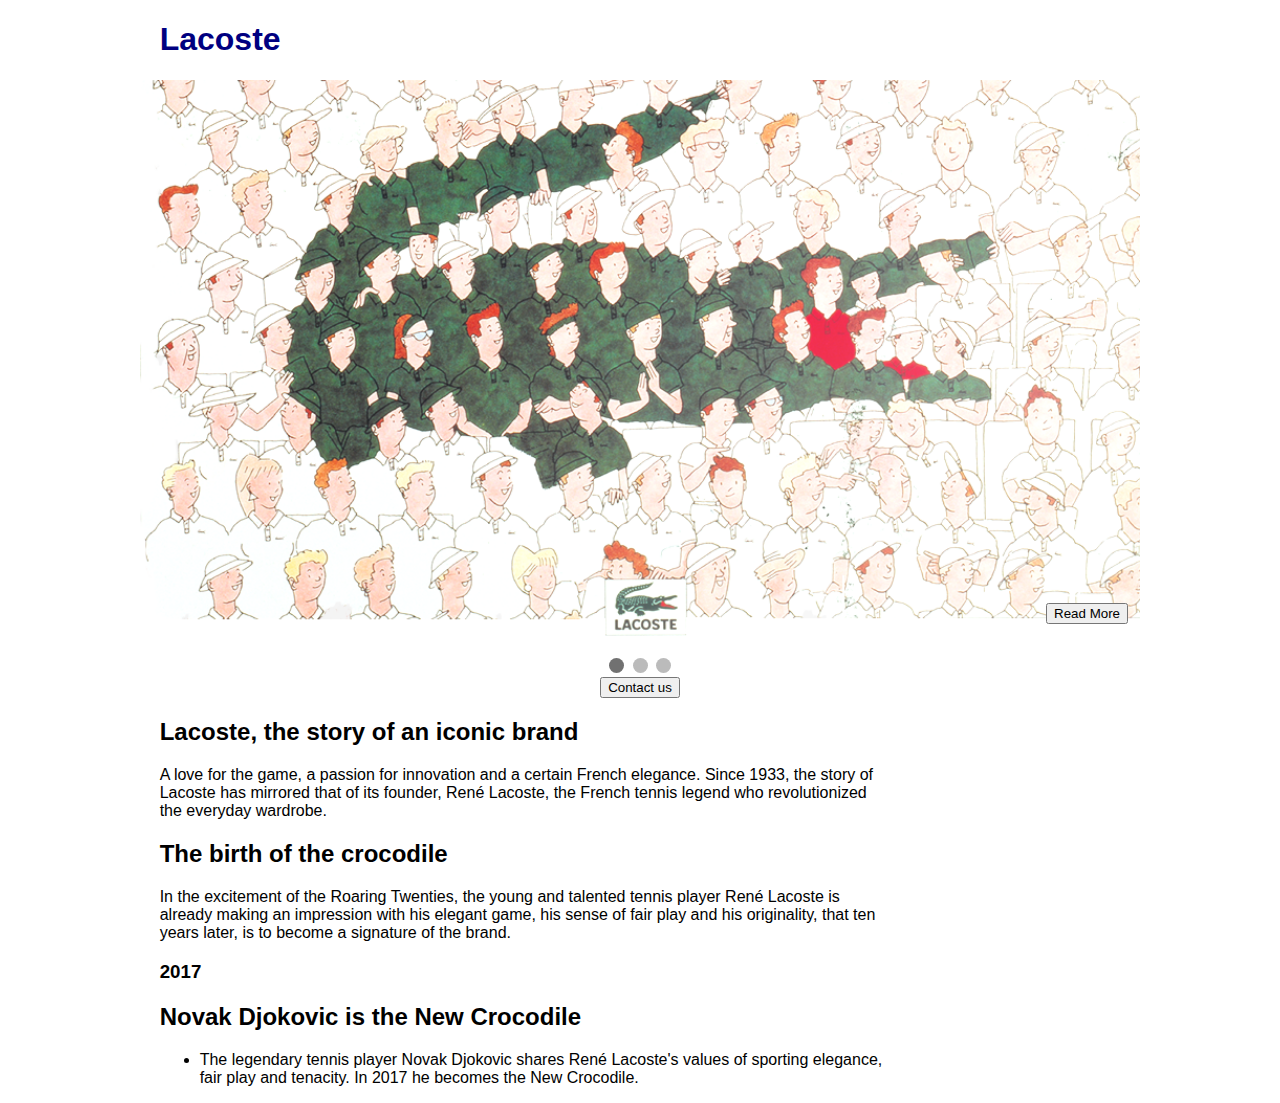
<file: index.htm>
﻿<!DOCTYPE html>
<html>
<head>
	<title>Lacoste</title>
	<link rel="stylesheet" href="scss/styles.css">
	<meta name="viewport" content="width=device-width,height=device-height,initial-scale=1.0"/>
</head>

<body>
	<div class="paragraphStyle">
		<h1><span style="color: #000080;"><strong>Lacoste</strong></span></h1>
	</div>

 <div class="slideshow-container">
  
  <div class="mySlides fade">
    <img src="imgs/Lacoste_Banner_1.png" style="width:100%">
	<div class="readMe">
		<button type="button" onclick="openFirstLink()">Read More</button>
	</div>
  </div>

  <div class="mySlides fade">
    <img src="imgs/Lacoste_Banner_2.jpg" style="width:100%">
	<div class="readMe">
		<button type="button" onclick="openSecondLink()">Read More</button>
	</div>
  </div>

  <div class="mySlides fade">
    <img src="imgs/Lacoste_Banner_3.jpg" style="width:100%">
	<div class="readMe">
		<button type="button" onclick="openThirdLink()">Read More</button>
	</div>
  </div>
</div>
<br>

<div style="text-align:center">
  <span class="dot" onclick="currentSlide(1)"></span>
  <span class="dot" onclick="currentSlide(2)"></span>
  <span class="dot" onclick="currentSlide(3)"></span>
</div> 

	<div id="abc">
		<!-- Popup Div Starts Here -->
		<div id="popupContact">
			<!-- Contact Us Form -->
			<form action="#" id="form" method="post" name="form">
				<h2>Contact Us</h2>
				<hr>
				<input id="name" name="name" placeholder="Name" type="text">
				<input id="email" name="email" placeholder="Email" type="text">
				<textarea id="msg" name="message" placeholder="Message"></textarea>
				<button type="button" onclick="check_empty()">Send</button>
				<button type="button" onclick="div_hide()">Cancel</button>
			</form>
		</div>
		<!-- Popup Div Ends Here -->
	</div>
	
	<div style="text-align:center">
		<button id="popup" onclick="div_show()">Contact us</button>
	</div>


<div class="paragraphStyle">
	<h2>Lacoste, the story of an iconic brand</h2>
	<p>
	A love for the game, a passion for innovation and a certain French elegance. Since 1933, the story of Lacoste has mirrored that of its founder, Ren&eacute; Lacoste, the French tennis legend who revolutionized the everyday wardrobe.
	</p>

	<h2>The birth of the crocodile</h2>
	<p>
	In the excitement of the Roaring Twenties, the young and talented tennis player Ren&eacute; Lacoste is already making an impression with his elegant game, his sense of fair play and his originality, that ten years later, is to become a signature of the brand.
	</p>

	<h3>2017</h3>
	<h2>Novak Djokovic is the New Crocodile</h2>
	<ul>
		<li>The legendary tennis player Novak Djokovic shares Ren&eacute; Lacoste's values of sporting elegance, fair play and tenacity. In 2017 he becomes the New Crocodile.</li>
	</ul>
</div>

<script>
	var slideIndex = 1;
	showSlides(slideIndex);

	function plusSlides(n) {
	  showSlides(slideIndex += n);
	}

	function currentSlide(n) {
	  showSlides(slideIndex = n);
	}

	function showSlides(n) {
	  var i;
	  var slides = document.getElementsByClassName("mySlides");
	  var dots = document.getElementsByClassName("dot");
	  if (n > slides.length) {slideIndex = 1}
	  if (n < 1) {slideIndex = slides.length}
	  for (i = 0; i < slides.length; i++) {
		  slides[i].style.display = "none";
	  }
	  for (i = 0; i < dots.length; i++) {
		  dots[i].className = dots[i].className.replace(" active", "");
	  }
	  slides[slideIndex-1].style.display = "block";
	  dots[slideIndex-1].className += " active";
	} 

	// Open Link on First Image
	function openFirstLink()
	{
		window.open("html/FirstLink.htm", "_self");
	}
	// Open Link on Second Image
	function openSecondLink()
	{
		window.open("html/SecondLink.htm", "_self");
	}
	// Open Link on Third Image
	function openThirdLink()
	{
		window.open("html/ThirdLink.htm", "_self");
	}
	
	// Validating Empty Field
	function check_empty() {
		if (document.getElementById('name').value == "" || document.getElementById('email').value == "" || document.getElementById('msg').value == "") {
		alert("Fill All Fields !");
		} else {
		document.getElementById('form').submit();
		alert("Form Submitted Successfully...");
		}
	}
	//Function To Display Popup
	function div_show() {
		document.getElementById('abc').style.display = "block";
	}
	//Function to Hide Popup
	function div_hide(){
		document.getElementById('abc').style.display = "none";
	}

	//Function To Display Popup
	function openContactUs() {
		document.getElementById('abc').style.display = "block";
	}


</script>

</body>
</html>
</file>
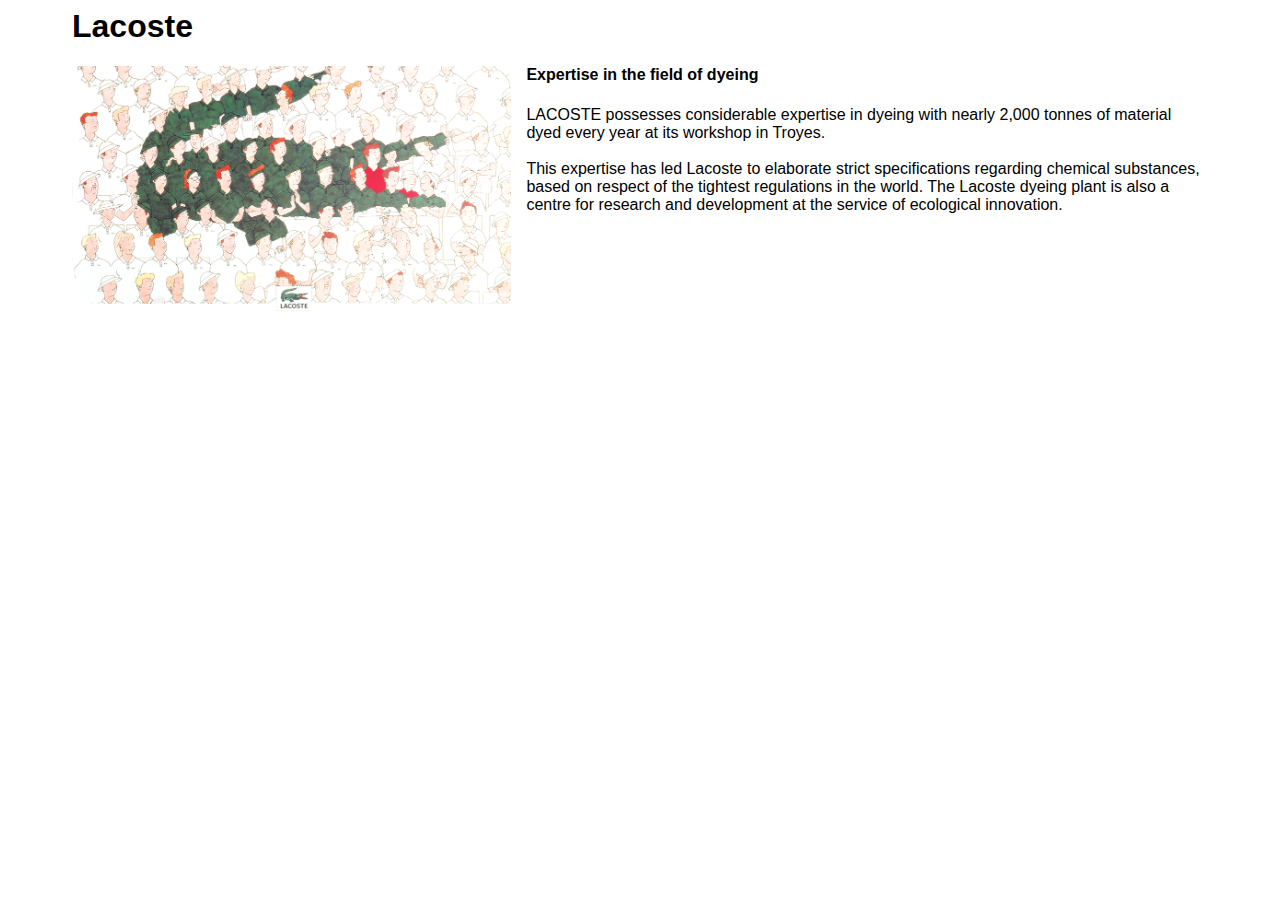
<file: html/FirstLink.htm>
<html>
<head>
<title>Lacoste</title>
<style>
* {box-sizing:border-box}
body {font-family: Verdana,sans-serif;}
</style>
</head>
<h1>Lacoste</h1>

	<body style="padding: 0 5%" >

	<p>
	<img src="../imgs/Lacoste_Banner_1.png" style="width:40%;float:left;padding-right:15">
	<h4>Expertise in the field of dyeing</h4>
	LACOSTE possesses considerable expertise in dyeing with nearly 2,000 tonnes of material dyed every year at its workshop in Troyes.
	<br>
	<br>
	This expertise has led Lacoste to elaborate strict specifications regarding chemical substances, based on respect of the tightest regulations in the world.
	The Lacoste dyeing plant is also a centre for research and development at the service of ecological innovation.
	</p>


</body>

</html>
</file>
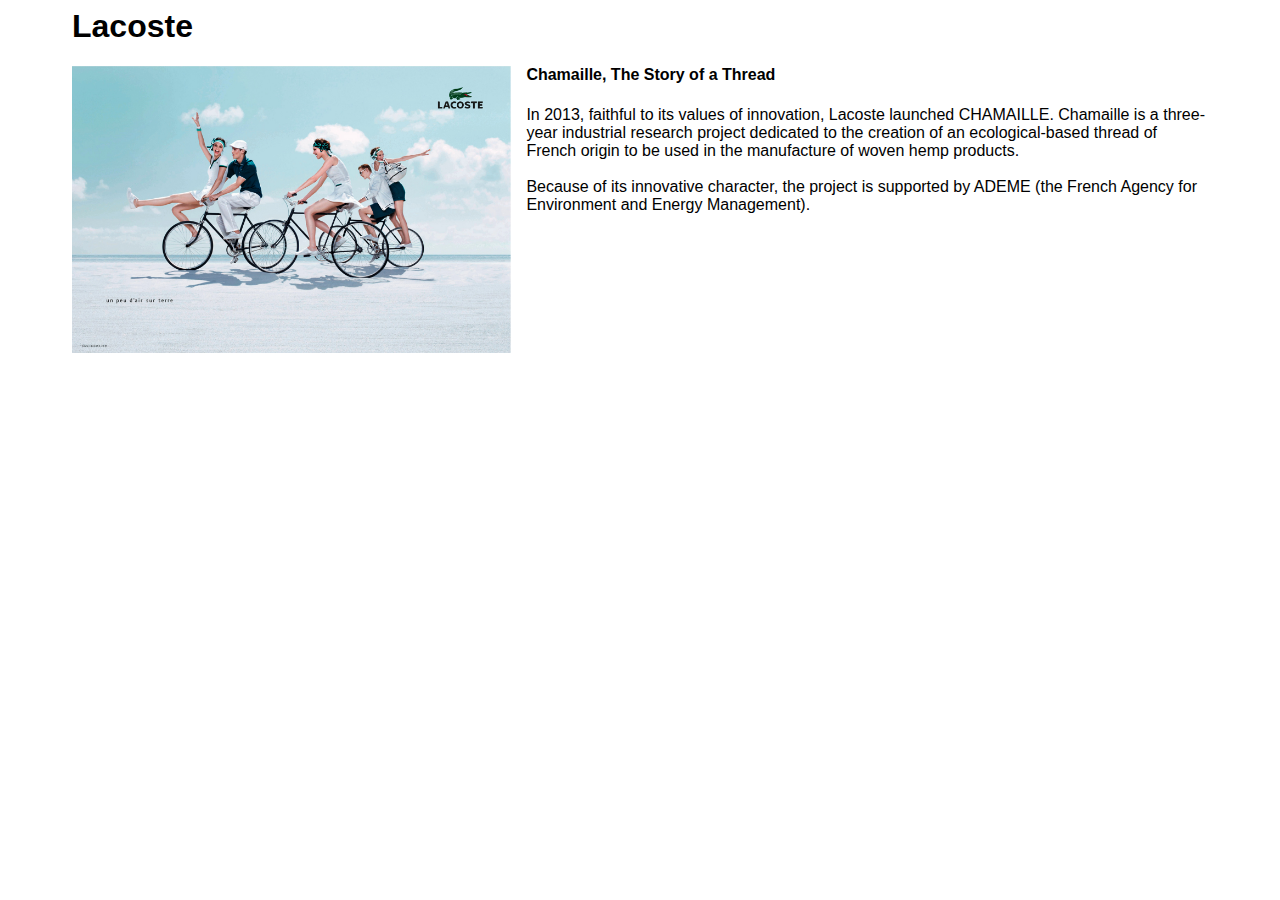
<file: html/SecondLink.htm>
<html>
<head>
<title>Lacoste</title>
<style>
* {box-sizing:border-box}
body {font-family: Verdana,sans-serif;}
</style>
</head>
<h1>Lacoste</h1>

	<body style="padding: 0 5%" >

	<p>
	<img src="../imgs/Lacoste_Banner_2.jpg" style="width:40%;float:left;padding-right:15">
	<h4>Chamaille, The Story of a Thread</h4>
	In 2013, faithful to its values of innovation, Lacoste launched CHAMAILLE. Chamaille is a three-year industrial research project dedicated to the creation of an ecological-based thread of French origin to be used in the manufacture of woven hemp products. 
	<br>
	<br>
	Because of its innovative character, the project is supported by ADEME (the French Agency for Environment and Energy Management). 
	</p>
 


	</body>
</html>
</file>
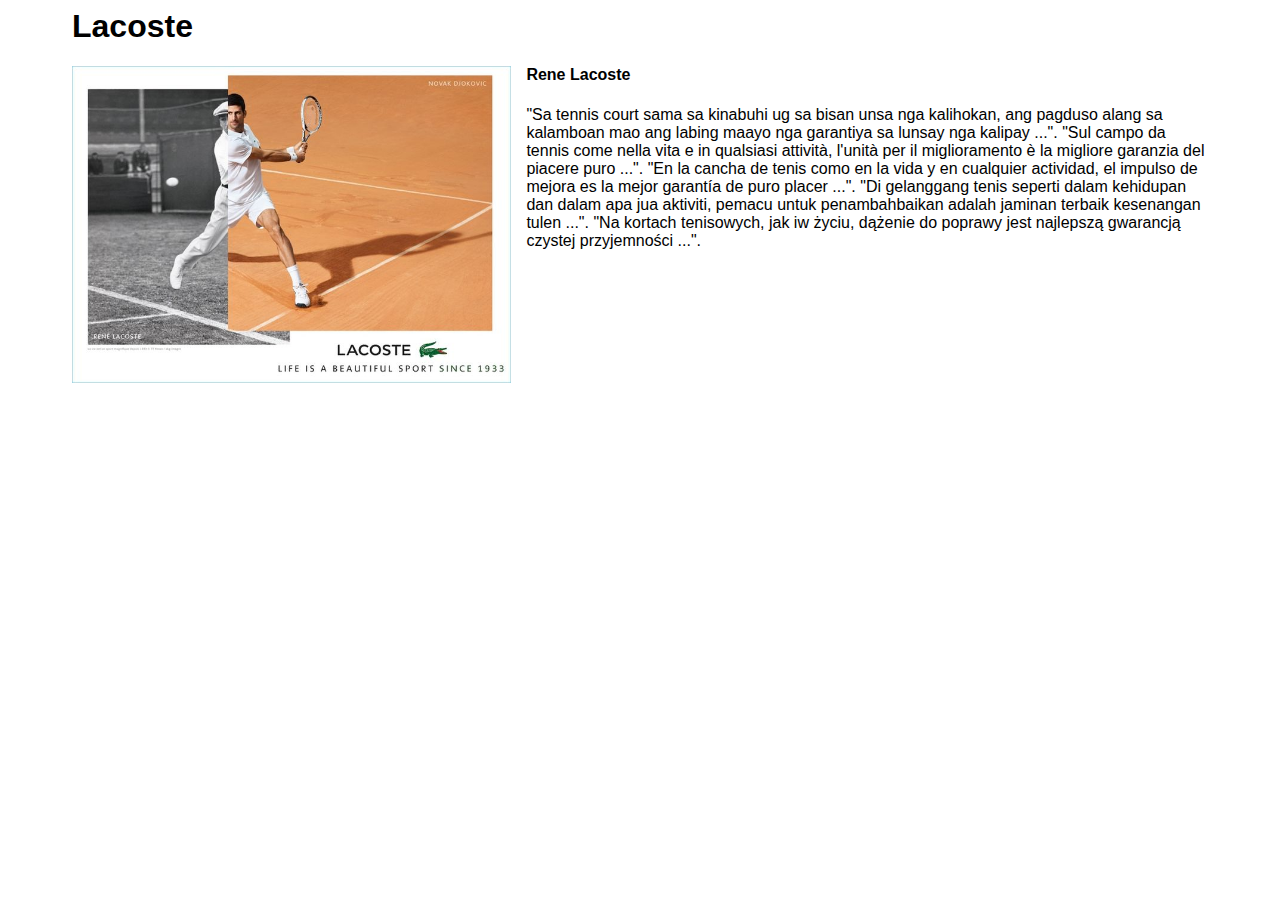
<file: html/ThirdLink.htm>
<html>
<head>
<title>Lacoste</title>
<style>
* {box-sizing:border-box}
body {font-family: Verdana,sans-serif;}
</style>
</head>
<h1>Lacoste</h1>


	<body style="padding: 0 5%" >

	<p>
	<img src="../imgs/Lacoste_Banner_3.jpg" style="width:40%;float:left;padding-right:15">
	<h4>Rene Lacoste</h4>
	"Sa tennis court sama sa kinabuhi ug sa bisan unsa nga kalihokan, ang pagduso alang sa kalamboan mao ang labing maayo nga garantiya sa lunsay nga kalipay ...". "Sul campo da tennis come nella vita e in qualsiasi attività, l'unità per il miglioramento è la migliore garanzia del piacere puro ...". "En la cancha de tenis como en la vida y en cualquier actividad, el impulso de mejora es la mejor garantía de puro placer ...". "Di gelanggang tenis seperti dalam kehidupan dan dalam apa jua aktiviti, pemacu untuk penambahbaikan adalah jaminan terbaik kesenangan tulen ...". "Na kortach tenisowych, jak iw życiu, dążenie do poprawy jest najlepszą gwarancją czystej przyjemności ...".
		
	</p>
 


	</body>
</html>
</file>
<file: scss/styles.css>
* {box-sizing:border-box}
body {font-family: Verdana,sans-serif;}
/* Slideshow container */
.slideshow-container {
  max-width: 1000px;
  position: relative;
  margin: auto;
}

.mySlides {
	display: none;
}

/* The dots/bullets/indicators */
.dot {
  cursor:pointer;
  height: 15px;
  width: 15px;
  margin: 0 2px;
  background-color: #bbb;
  border-radius: 50%;
  display: inline-block;
  transition: background-color 0.6s ease;
}

.active, .dot:hover {
  background-color: #717171;
}

/* Fading animation */
.fade {
  -webkit-animation-name: fade;
  -webkit-animation-duration: 1.5s;
  animation-name: fade;
  animation-duration: 1.5s;
}

@-webkit-keyframes fade {
  from {opacity: .4}
  to {opacity: 1}
}

@keyframes fade {
  from {opacity: .4}
  to {opacity: 1}
}

/* On smaller screens, decrease text size */
@media only screen and (max-width: 300px) {
  .text {font-size: 11px}
}

.readMe {
  color: #f2f2f2;
  font-size: 15px;
  padding: 8px 12px;
  position: absolute;
  bottom: 8px;
  width: 100%;
  text-align: right;
}

.paragraphStyle {
	padding-left:12%;
	padding-right:30%;
}

@import "http://fonts.googleapis.com/css?family=Raleway";
/*----------------------------------------------
CSS settings for HTML div Exact Center
------------------------------------------------*/
#abc {
	width:100%;
	height:100%;
	opacity:.95;
	top:0;
	left:0;
	display:none;
	position:fixed;
	background-color:#313131;
	overflow:auto
}
form {
	max-width:300px;
	min-width:250px;
	padding:10px 50px;
	border:2px solid gray;
	border-radius:10px;
	font-family:raleway;
	background-color:#fff
}

span {
	color:red;
	font-weight:700
}
</file>
